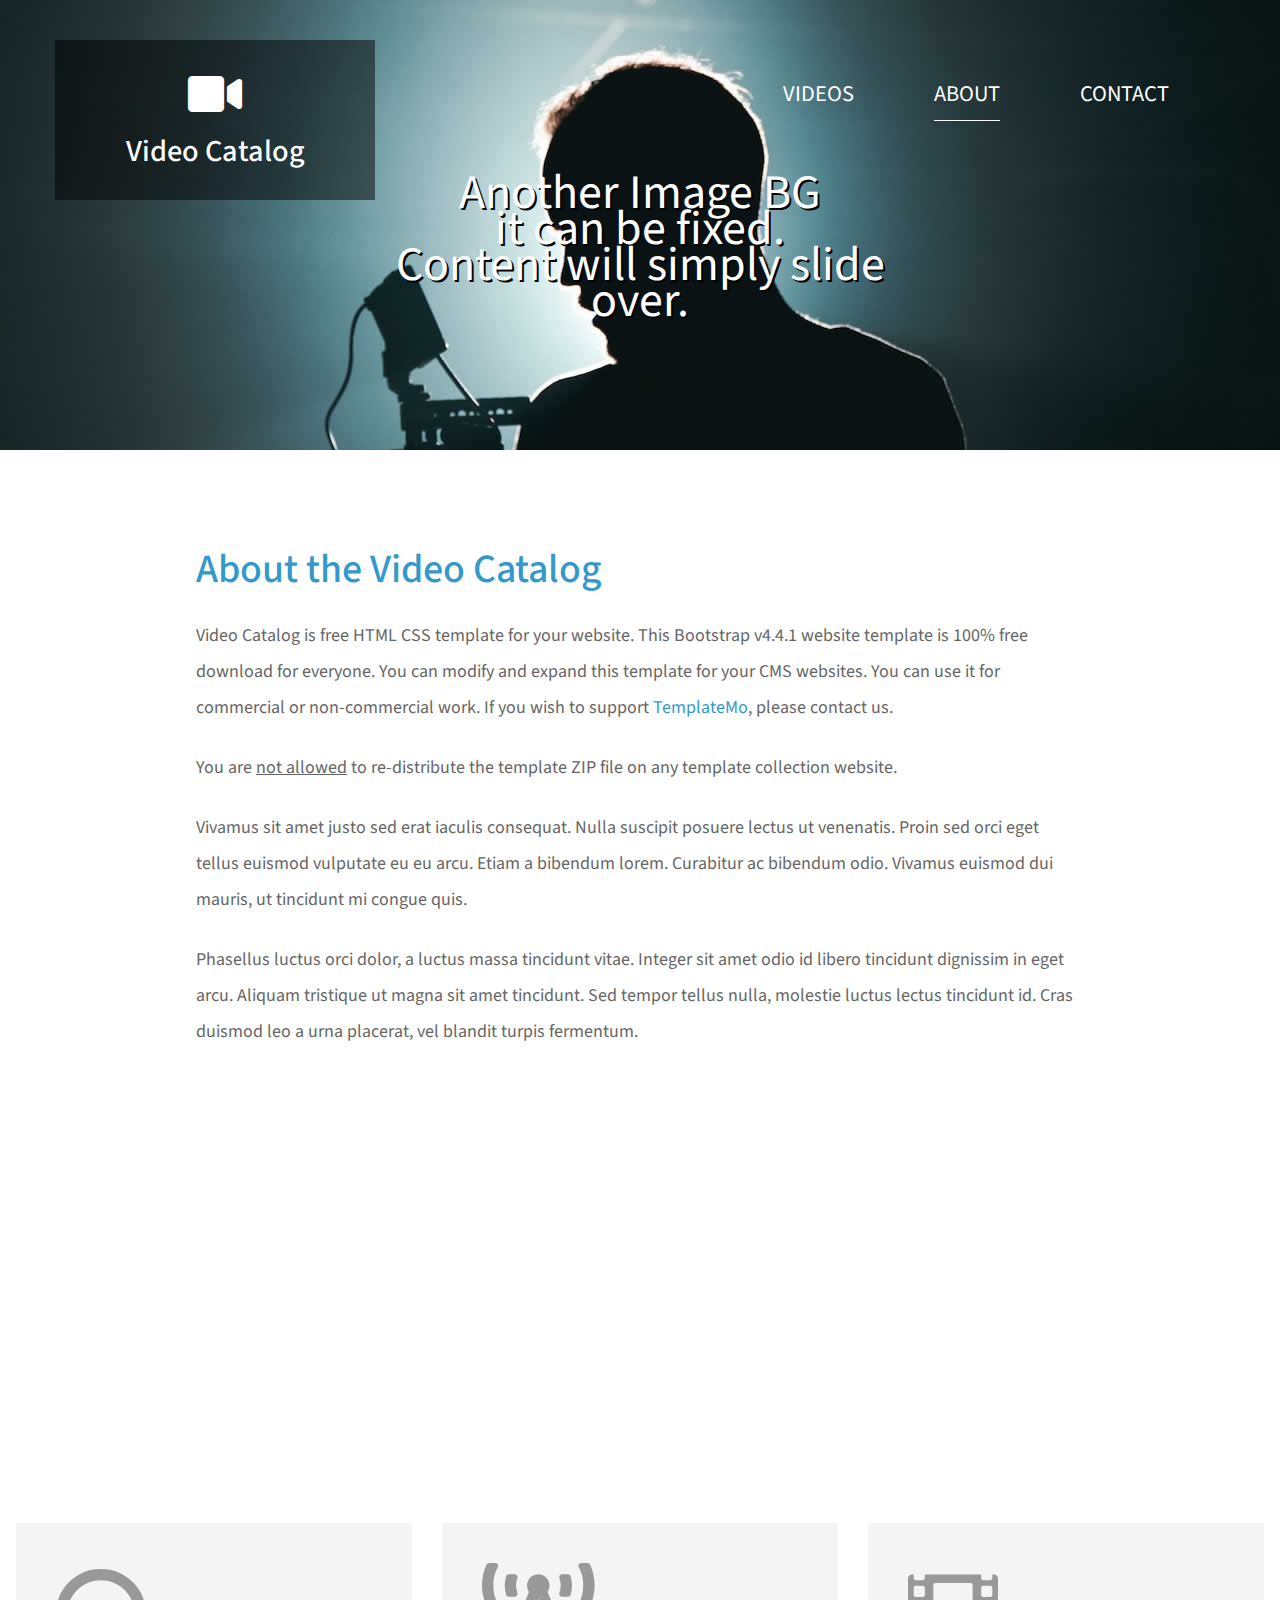
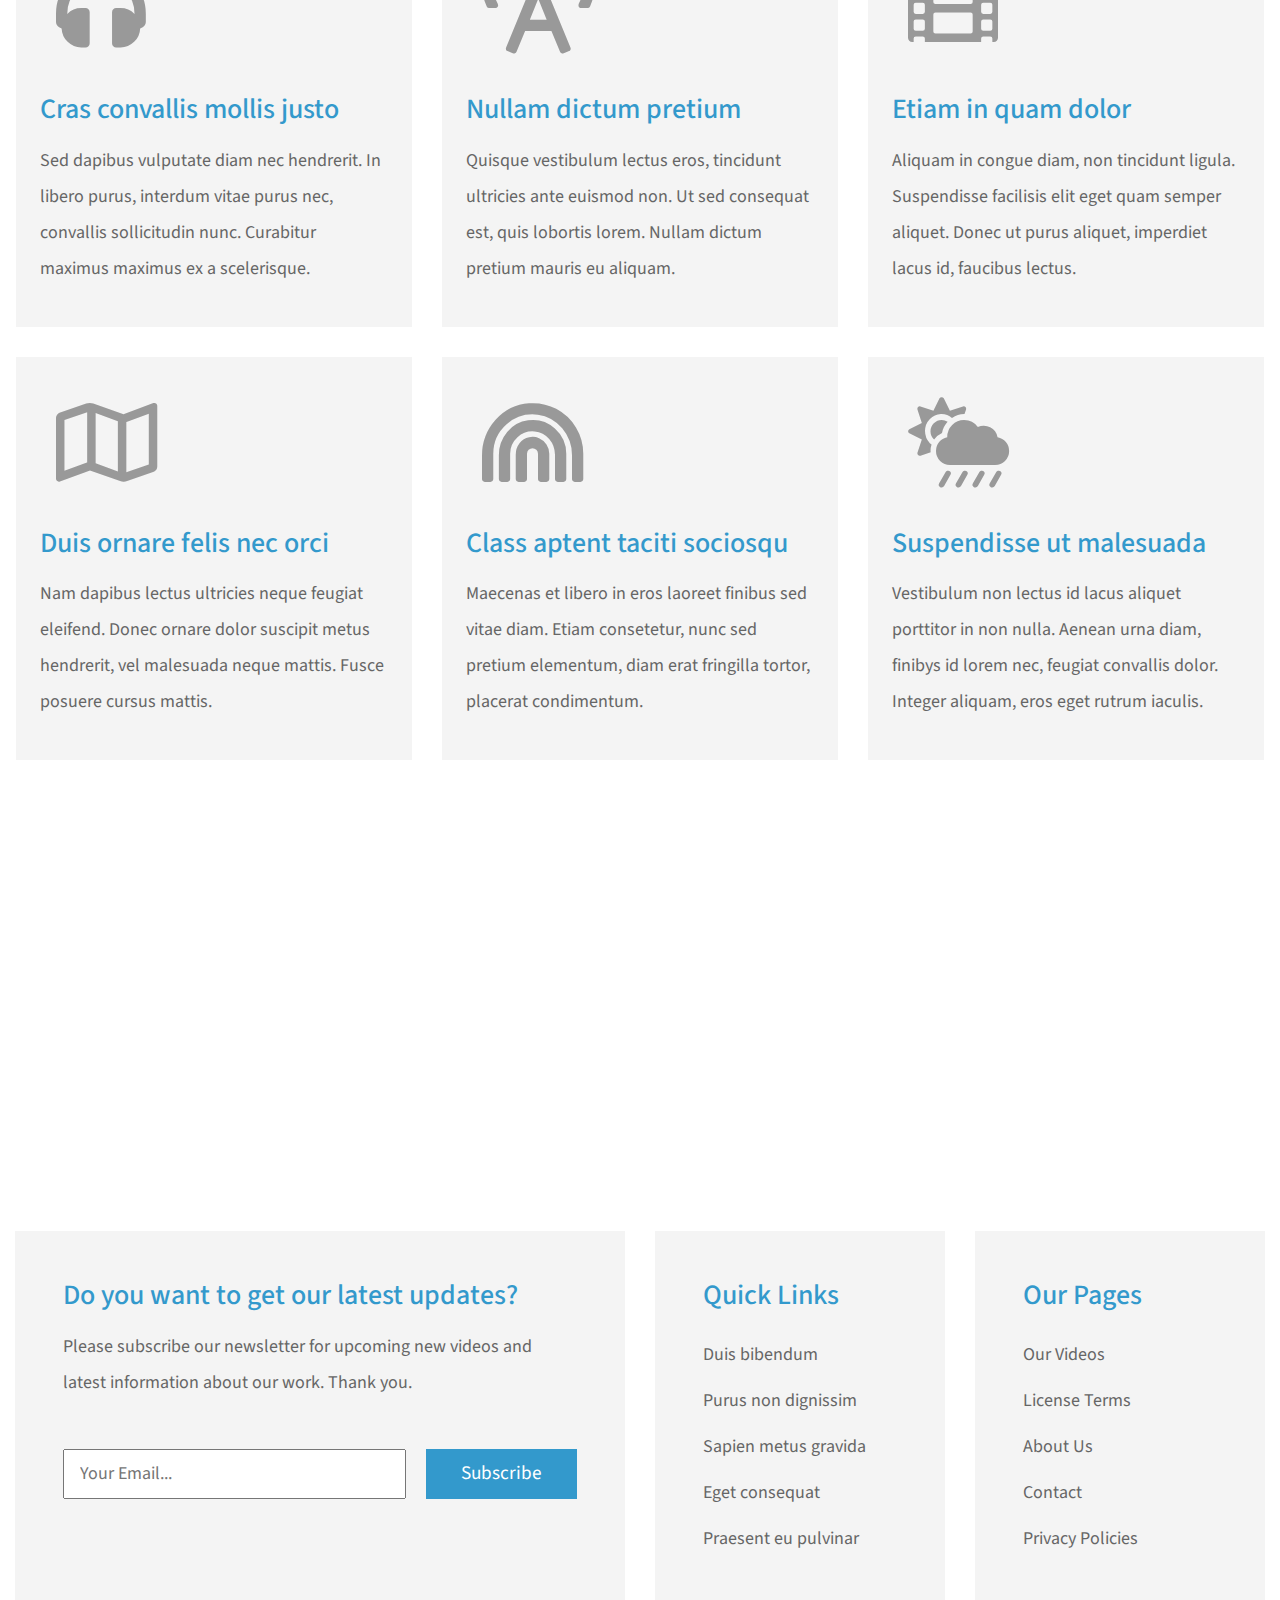
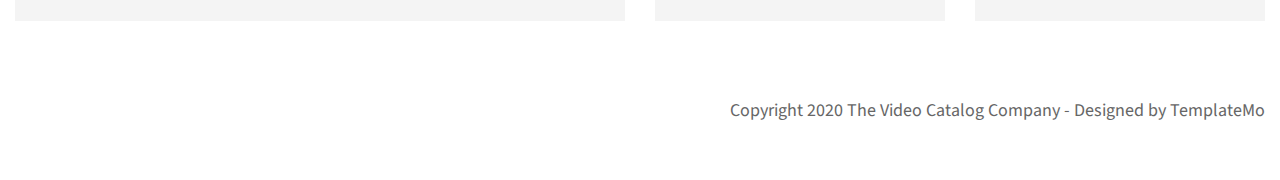
<file: about.html>
<!DOCTYPE html>
<html lang="en">
<head>
	<meta charset="UTF-8">
    <meta name="viewport" content="width=device-width, initial-scale=1.0">
    <title>Video Catalog</title>
    <link rel="stylesheet" href="fontawesome/css/all.min.css"> <!-- https://fontawesome.com/ -->
    <link href="https://fonts.googleapis.com/css2?family=Source+Sans+Pro&display=swap" rel="stylesheet">
    <!-- https://fonts.google.com/ -->
    <link rel="stylesheet" href="css/bootstrap.min.css">
    <link rel="stylesheet" href="css/templatemo-video-catalog.css">
<!--

TemplateMo 552 Video Catalog

https://templatemo.com/tm-552-video-catalog

-->
</head>
<body>
	<div class="tm-page-wrap mx-auto">
		<div class="position-relative">
			<div class="potition-absolute tm-site-header">
				<div class="container-fluid position-relative">
					<div class="row">						
                        <div class="col-7 col-md-4">
                            <a href="index.html" class="tm-bg-black text-center tm-logo-container">
                                <i class="fas fa-video tm-site-logo mb-3"></i>
                                <h1 class="tm-site-name">Video Catalog</h1>
                            </a>
                        </div>
                        <div class="col-5 col-md-8 ml-auto mr-0">
                            <div class="tm-site-nav">
                                <nav class="navbar navbar-expand-lg mr-0 ml-auto" id="tm-main-nav">
                                    <button class="navbar-toggler tm-bg-black py-2 px-3 mr-0 ml-auto collapsed" type="button"
                                        data-toggle="collapse" data-target="#navbar-nav" aria-controls="navbar-nav"
                                        aria-expanded="false" aria-label="Toggle navigation">
                                        <span>
                                            <i class="fas fa-bars tm-menu-closed-icon"></i>
                                            <i class="fas fa-times tm-menu-opened-icon"></i>
                                        </span>
                                    </button>
                                    <div class="collapse navbar-collapse tm-nav" id="navbar-nav">
                                        <ul class="navbar-nav text-uppercase">
                                            <li class="nav-item">
                                                <a class="nav-link tm-nav-link" href="index.html">Videos</a>
                                            </li>
                                            <li class="nav-item active">
                                                <a class="nav-link tm-nav-link" href="about.html">About <span class="sr-only">(current)</span></a>
                                            </li>
                                            <li class="nav-item">
                                                <a class="nav-link tm-nav-link" href="contact.html">Contact</a>
                                            </li>
                                        </ul>
                                    </div>
                                </nav>
                            </div>
                        </div>
					</div>
				</div>
			</div>
			<div class="tm-welcome-container tm-fixed-header tm-fixed-header-2">
				<div class="text-center">
					<p class="pt-5 px-3 tm-welcome-text tm-welcome-text-2 mb-1 mt-lg-0 mt-5 text-white mx-auto">Another Image BG<br>it can be fixed.<br>Content will simply slide over.</p>                	
				</div>                
            </div>

            <div id="tm-fixed-header-bg"></div> <!-- Header image -->
		</div>

		<!-- Page content -->
		<main>
			<div class="container-fluid px-0">
				<div class="mx-auto tm-content-container">					
					<div class="row mt-3 mb-5 pb-3">
						<div class="col-12">
							<div class="mx-auto tm-about-text-container px-3">
								<h2 class="tm-page-title mb-4 tm-text-primary">About the Video Catalog</h2>
								<p class="mb-4">Video Catalog is free HTML CSS template for your website. This Bootstrap v4.4.1 website template is 100% free download for everyone. You can modify and expand this template for your CMS websites. You can use it for commercial or non-commercial work. If you wish to support <a href="https://templatemo.com" class="tm-text-primary">TemplateMo</a>, please contact us.</p>
								<p class="mb-4">You are <u>not allowed</u> to re-distribute the template ZIP file on any template collection website.</p>
								<p class="mb-4">Vivamus sit amet justo sed erat iaculis consequat. Nulla suscipit posuere lectus ut venenatis. Proin sed orci eget tellus euismod vulputate eu eu arcu. Etiam a bibendum lorem. Curabitur ac bibendum odio. Vivamus euismod dui mauris, ut tincidunt mi congue quis.</p>
								<p class="mb-0">Phasellus luctus orci dolor, a luctus massa tincidunt vitae. Integer sit amet odio id libero tincidunt dignissim in eget arcu. Aliquam tristique ut magna sit amet tincidunt. Sed tempor tellus nulla, molestie luctus lectus tincidunt id. Cras duismod leo a urna placerat, vel blandit turpis fermentum.</p>	
							</div>							
						</div>						
					</div>					
				</div>

				<div class="parallax-window" data-parallax="scroll" data-image-src="img/about-2.jpg"></div>

				<div class="mx-auto tm-content-container mt-4 px-3">
					<div class="row tm-catalog-item-list mb-4">
		                <div class="col-lg-4 col-md-6 col-sm-12 tm-catalog-item">
		                    <div class="tm-bg-gray p-4">
		                        <i class="fas fa-headphones fa-5x p-3 mb-4 tm-about-icon"></i>
		                        <h3 class="tm-text-primary mb-3">Cras convallis mollis justo</h3>
		                        <p>Sed dapibus vulputate diam nec hendrerit. In libero purus, interdum vitae purus nec, convallis sollicitudin nunc. Curabitur maximus maximus ex a scelerisque.</p>
		                    </div>		                    
		                </div>
		                <div class="col-lg-4 col-md-6 col-sm-12 tm-catalog-item">
		                    <div class="tm-bg-gray p-4">
		                        <i class="fas fa-broadcast-tower fa-5x p-3 mb-4 tm-about-icon"></i>
		                        <h3 class="tm-text-primary mb-3">Nullam dictum pretium</h3>
		                        <p>Quisque vestibulum lectus eros, tincidunt ultricies ante euismod non. Ut sed consequat est, quis lobortis lorem. Nullam dictum pretium mauris eu aliquam.</p>
		                    </div>	
		                </div>
		                <div class="col-lg-4 col-md-6 col-sm-12 tm-catalog-item">
		                    <div class="tm-bg-gray p-4">
		                        <i class="fas fa-film fa-5x p-3 mb-4 tm-about-icon"></i>
		                        <h3 class="tm-text-primary mb-3">Etiam in quam dolor</h3>
		                        <p>Aliquam in congue diam, non tincidunt ligula. Suspendisse facilisis elit eget quam semper aliquet. Donec ut purus aliquet, imperdiet lacus id, faucibus lectus.</p>
		                    </div>	
		                </div>
		                <div class="col-lg-4 col-md-6 col-sm-12 tm-catalog-item">
		                    <div class="tm-bg-gray p-4">
		                        <i class="far fa-map fa-5x p-3 mb-4 tm-about-icon"></i>
		                        <h3 class="tm-text-primary mb-3">Duis ornare felis nec orci</h3>
		                        <p>Nam dapibus lectus ultricies neque feugiat eleifend. Donec ornare dolor suscipit metus hendrerit, vel malesuada neque mattis. Fusce posuere cursus mattis.</p>
		                    </div>	
		                </div>
		                <div class="col-lg-4 col-md-6 col-sm-12 tm-catalog-item">
		                    <div class="tm-bg-gray p-4">
		                        <i class="fas fa-rainbow fa-5x p-3 mb-4 tm-about-icon"></i>
		                        <h3 class="tm-text-primary mb-3">Class aptent taciti sociosqu</h3>
		                        <p>Maecenas et libero in eros laoreet finibus sed vitae diam. Etiam consetetur, nunc sed pretium elementum, diam erat fringilla tortor, placerat condimentum.</p>
		                    </div>	
		                </div>
		                <div class="col-lg-4 col-md-6 col-sm-12 tm-catalog-item">
		                    <div class="tm-bg-gray p-4">
		                        <i class="fas fa-cloud-sun-rain fa-5x p-3 mb-4 tm-about-icon"></i>
		                        <h3 class="tm-text-primary mb-3">Suspendisse ut malesuada</h3>
		                        <p>Vestibulum non lectus id lacus aliquet porttitor in non nulla. Aenean urna diam, finibys id lorem nec, feugiat convallis dolor. Integer aliquam, eros eget rutrum iaculis.</p>
		                    </div>	
		                </div>
		            </div>
				</div>

				<div class="parallax-window" data-parallax="scroll" data-image-src="img/about-3.jpg"></div>
			</div>
		</main>

		<div class="container-fluid tm-content-container mx-auto pt-5">
			<!-- Subscribe form and footer links -->
            <div class="row mt-5 pt-3">
                <div class="col-xl-6 col-lg-12 mb-4">
                    <div class="tm-bg-gray p-5 h-100">
                        <h3 class="tm-text-primary mb-3">Do you want to get our latest updates?</h3>
                        <p class="mb-5">Please subscribe our newsletter for upcoming new videos and latest information about our
                            work. Thank you.</p>
                        <form action="" method="GET" class="tm-subscribe-form">
                            <input type="text" name="email" placeholder="Your Email..." required>
                            <button type="submit" class="btn rounded-0 btn-primary tm-btn-small">Subscribe</button>
                        </form>
                    </div>
                </div>
                <div class="col-xl-3 col-lg-6 col-md-6 col-sm-6 col-12 mb-4">
                    <div class="p-5 tm-bg-gray">
                        <h3 class="tm-text-primary mb-4">Quick Links</h3>
                        <ul class="list-unstyled tm-footer-links">
                            <li><a href="#">Duis bibendum</a></li>
                            <li><a href="#">Purus non dignissim</a></li>
                            <li><a href="#">Sapien metus gravida</a></li>
                            <li><a href="#">Eget consequat</a></li>
                            <li><a href="#">Praesent eu pulvinar</a></li>
                        </ul>    
                    </div>                        
                </div>
                <div class="col-xl-3 col-lg-6 col-md-6 col-sm-6 col-12 mb-4">
                    <div class="p-5 tm-bg-gray h-100">
                        <h3 class="tm-text-primary mb-4">Our Pages</h3>
                        <ul class="list-unstyled tm-footer-links">
                            <li><a href="#">Our Videos</a></li>
                            <li><a href="#">License Terms</a></li>
                            <li><a href="#">About Us</a></li>
                            <li><a href="#">Contact</a></li>
                            <li><a href="#">Privacy Policies</a></li>
                        </ul>
                    </div>                        
                </div>
            </div> <!-- row -->

            <footer class="row pt-5">
                <div class="col-12">
                    <p class="text-right">Copyright 2020 The Video Catalog Company 
                        
                        - Designed by <a href="https://templatemo.com" rel="nofollow" target="_parent">TemplateMo</a></p>
                </div>
            </footer>
		</div>		
	</div>

	<script src="js/jquery-3.4.1.min.js"></script>
    <script src="js/bootstrap.min.js"></script>
    <script src="js/parallax.min.js"></script>
</body>
</html>
</file>
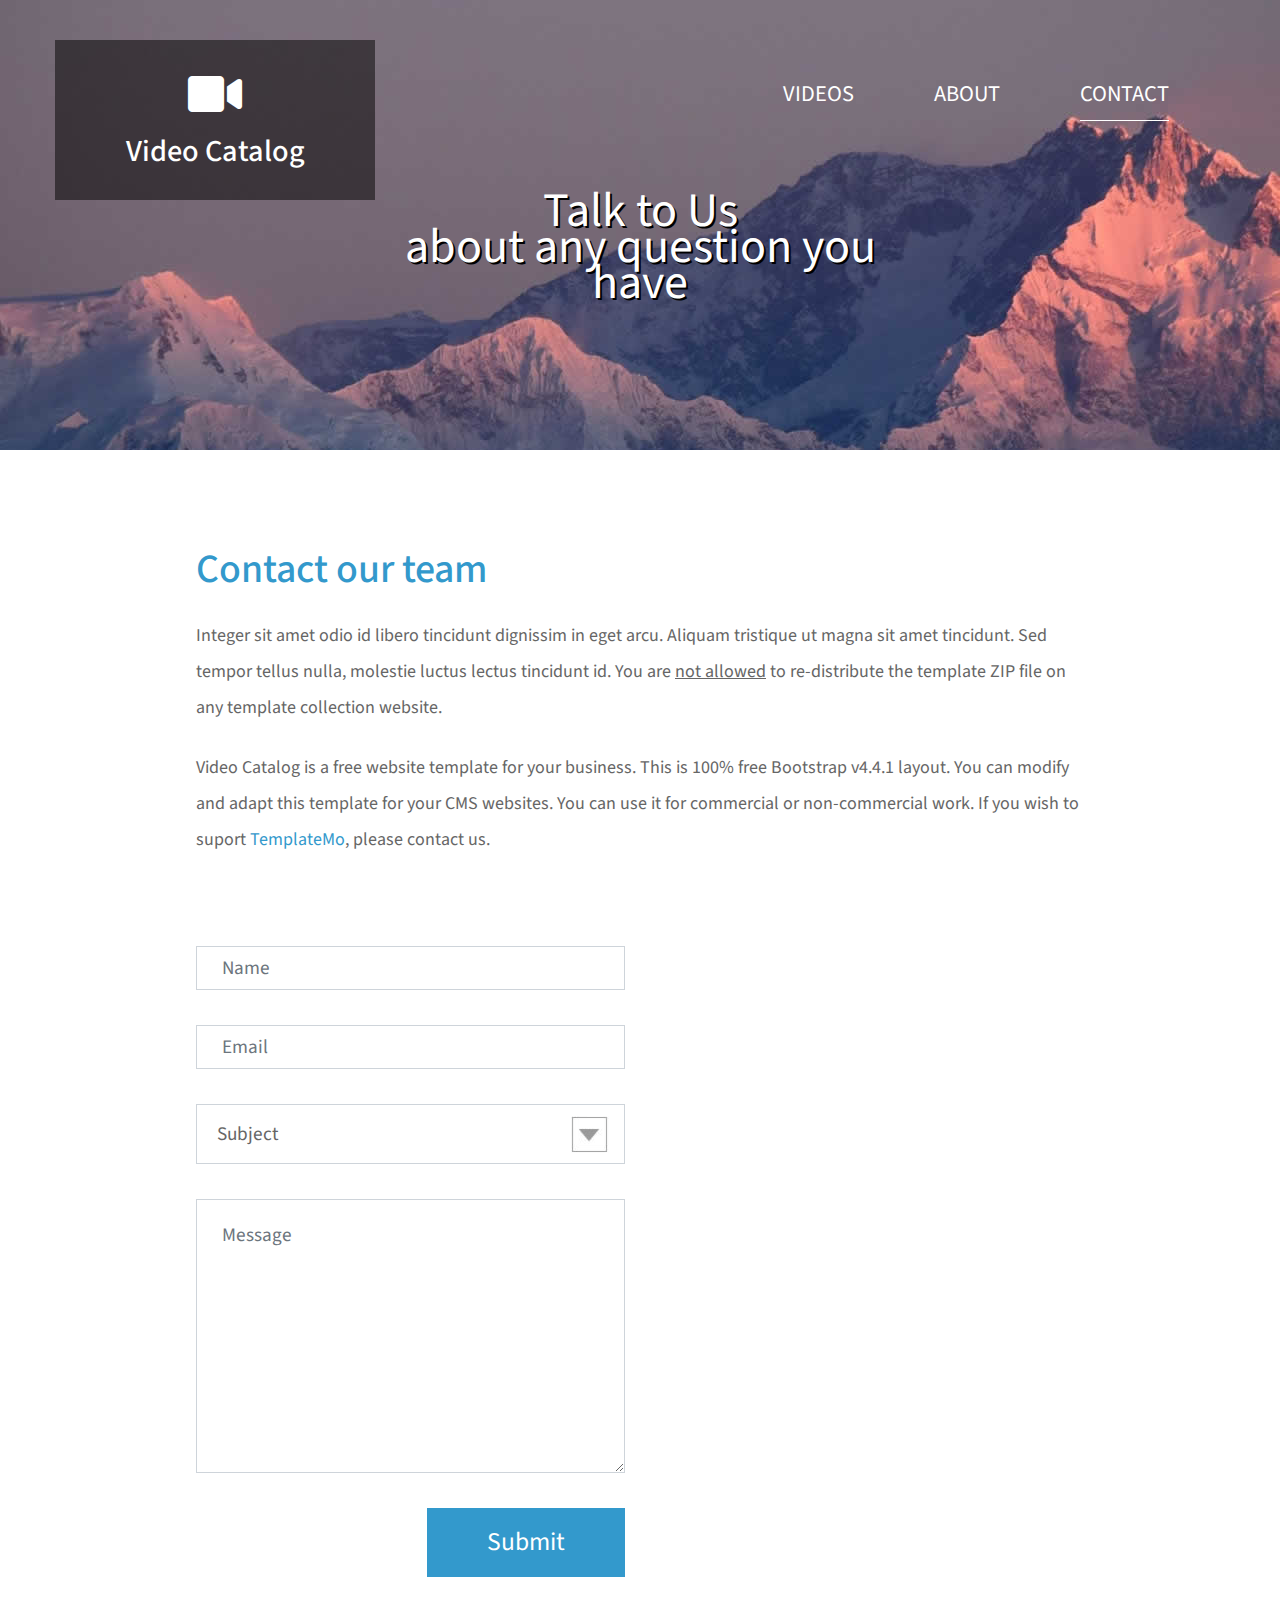
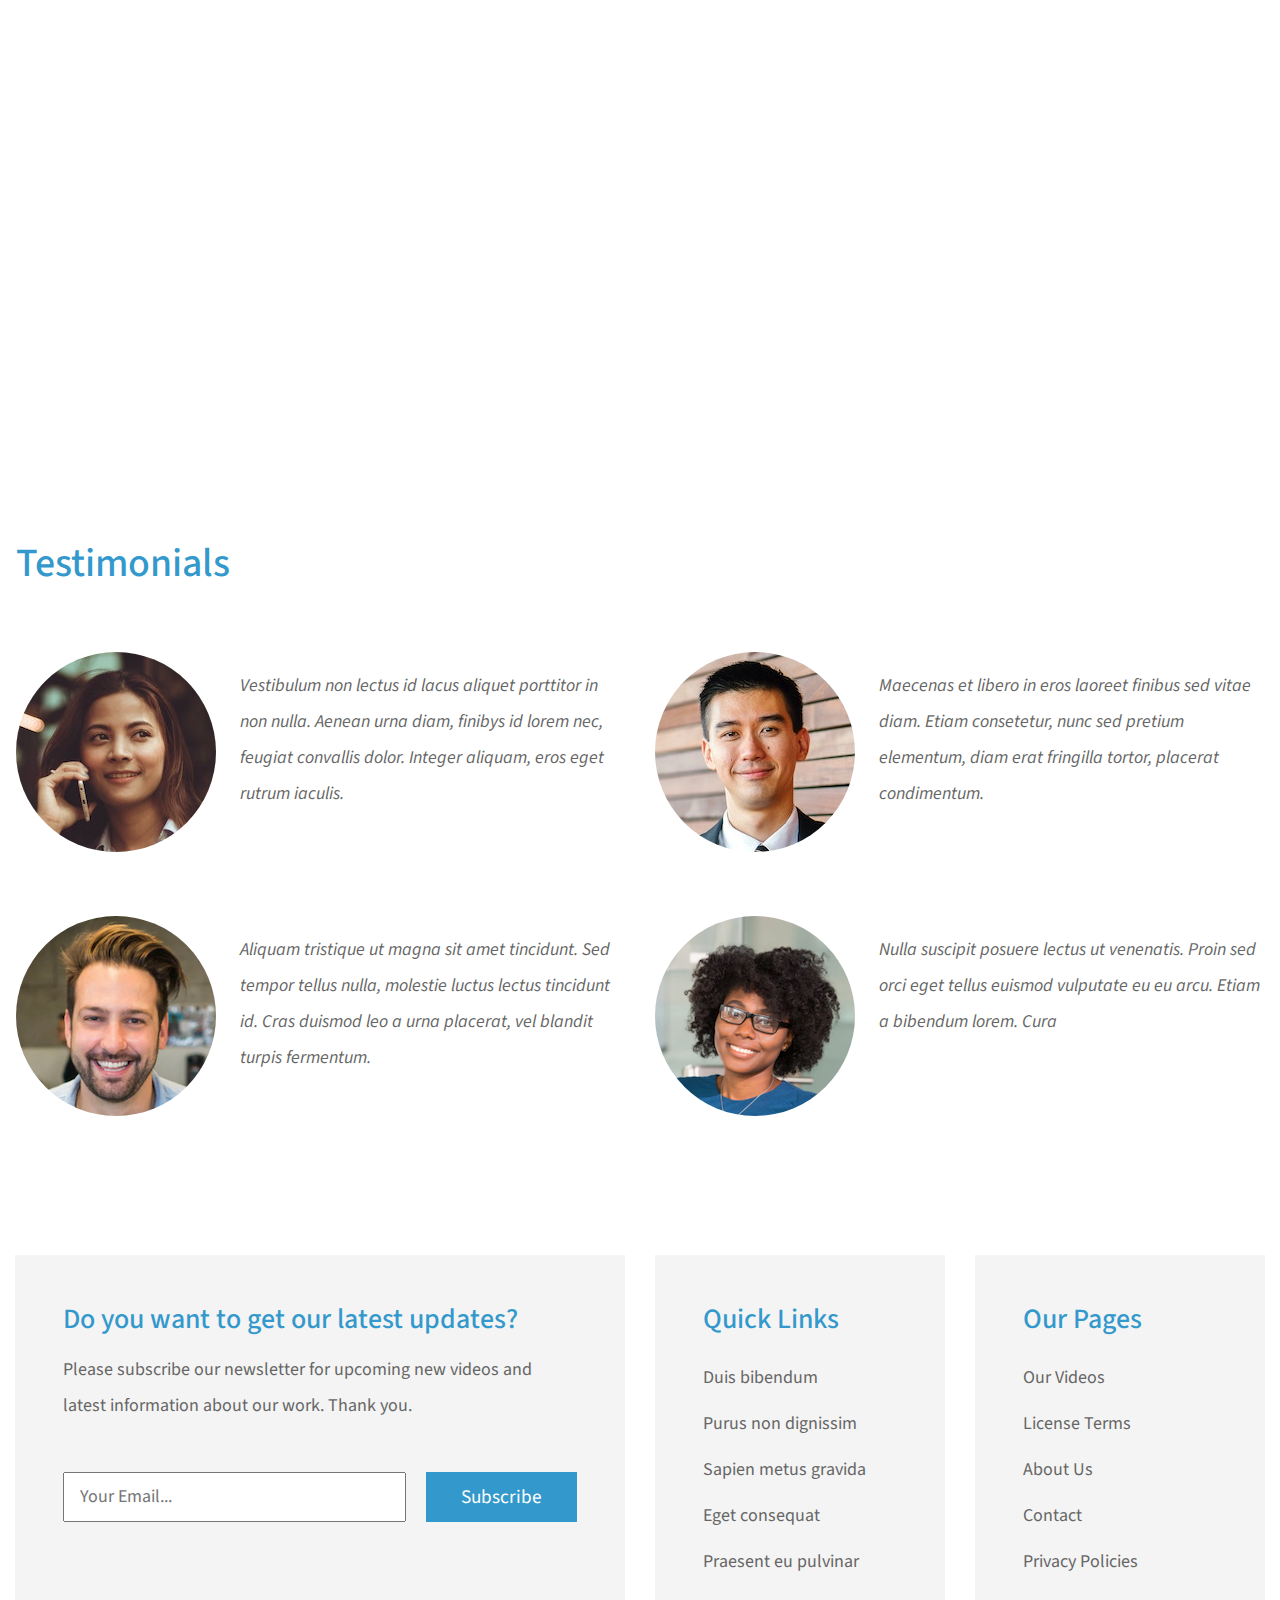
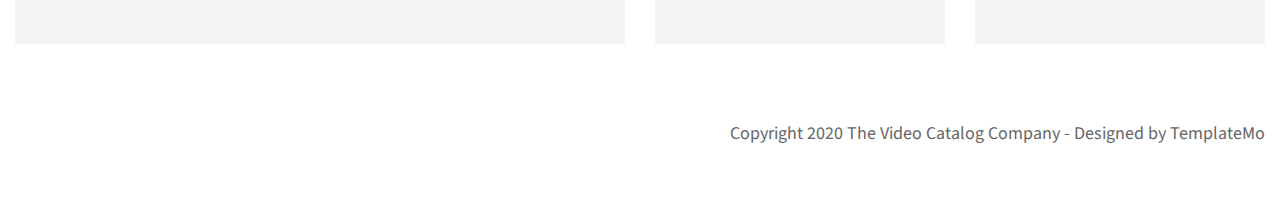
<file: contact.html>
<!DOCTYPE html>
<html lang="en">
<head>
	<meta charset="UTF-8">
    <meta name="viewport" content="width=device-width, initial-scale=1.0">
    <title>Video Catalog</title>
    <link rel="stylesheet" href="fontawesome/css/all.min.css"> <!-- https://fontawesome.com/ -->
    <link href="https://fonts.googleapis.com/css2?family=Source+Sans+Pro&display=swap" rel="stylesheet">
    <!-- https://fonts.google.com/ -->
    <link rel="stylesheet" href="css/bootstrap.min.css">
    <link rel="stylesheet" href="css/templatemo-video-catalog.css">
</head>
<!--

TemplateMo 552 Video Catalog

https://templatemo.com/tm-552-video-catalog

-->
<body>
	<div class="tm-page-wrap mx-auto">
		<div class="position-relative">
			<div class="potition-absolute tm-site-header">
				<div class="container-fluid position-relative">
					<div class="row">						
                        <div class="col-7 col-md-4">
                            <a href="index.html" class="tm-bg-black text-center tm-logo-container">
                                <i class="fas fa-video tm-site-logo mb-3"></i>
                                <h1 class="tm-site-name">Video Catalog</h1>
                            </a>
                        </div>
                        <div class="col-5 col-md-8 ml-auto mr-0">
                            <div class="tm-site-nav">
                                <nav class="navbar navbar-expand-lg mr-0 ml-auto" id="tm-main-nav">
                                    <button class="navbar-toggler tm-bg-black py-2 px-3 mr-0 ml-auto collapsed" type="button"
                                        data-toggle="collapse" data-target="#navbar-nav" aria-controls="navbar-nav"
                                        aria-expanded="false" aria-label="Toggle navigation">
                                        <span>
                                            <i class="fas fa-bars tm-menu-closed-icon"></i>
                                            <i class="fas fa-times tm-menu-opened-icon"></i>
                                        </span>
                                    </button>
                                    <div class="collapse navbar-collapse tm-nav" id="navbar-nav">
                                        <ul class="navbar-nav text-uppercase">
                                            <li class="nav-item">
                                                <a class="nav-link tm-nav-link" href="index.html">Videos</a>
                                            </li>
                                            <li class="nav-item">
                                                <a class="nav-link tm-nav-link" href="about.html">About</a>
                                            </li>
                                            <li class="nav-item active">
                                                <a class="nav-link tm-nav-link" href="contact.html">Contact <span class="sr-only">(current)</span></a>
                                            </li>
                                        </ul>
                                    </div>
                                </nav>
                            </div>
                        </div>
					</div>
				</div>
			</div>
			<div class="tm-welcome-container tm-fixed-header tm-fixed-header-3">
				<div class="text-center">
					<p class="pt-5 px-3 tm-welcome-text tm-welcome-text-2 mb-1 mt-lg-0 mt-5 text-white mx-auto">
                        Talk to Us<br>about any question you have
                    </p>                	
				</div>                
            </div>

            <div id="tm-fixed-header-bg"></div> <!-- Header image -->
		</div>

		<!-- Page content -->
		<main>
			<div class="container-fluid px-0">
				<div class="mx-auto tm-content-container">					
					<div class="row mt-3 mb-5 pb-3">
						<div class="col-12">
							<div class="mx-auto tm-about-text-container px-3">
								<h2 class="tm-page-title mb-4 tm-text-primary">Contact our team</h2>
                                <p class="mb-4">
                                    Integer sit amet odio id libero tincidunt dignissim in eget arcu. Aliquam tristique ut magna sit amet tincidunt. Sed tempor tellus nulla, molestie luctus lectus tincidunt id. You are <u>not allowed</u> to re-distribute the template ZIP file on any template collection website.
                                </p>
                                <p class="mb-4">Video Catalog is a free website template for your business. This is 100% free Bootstrap v4.4.1 layout. You can modify and adapt this template for your CMS websites. You can use it for commercial or non-commercial work. If you wish to suport <a rel="nofollow" target="_parent" href="https://templatemo.com" class="tm-text-primary">TemplateMo</a>, please contact us.</p>
							</div>							
						</div>						
					</div>
                    <div class="mx-auto pb-3 tm-about-text-container px-3">
                        <div class="row">
                            <div class="col-lg-6 mb-5">
                                <form id="contact-form" action="" method="POST" class="tm-contact-form">
                                  <div class="form-group">
                                    <input type="text" name="name" class="form-control rounded-0" placeholder="Name" required="" />
                                  </div>
                                  <div class="form-group">
                                    <input type="email" name="email" class="form-control rounded-0" placeholder="Email" required="" />
                                  </div>
                                  <div class="form-group">
                                    <select class="form-control" id="contact-select" name="inquiry">
                                      <option value="-">Subject</option>
                                      <option value="sales">Sales &amp; Marketing</option>
                                      <option value="creative">Creative Design</option>
                                      <option value="uiux">UI / UX</option>
                                    </select>
                                  </div>
                                  <div class="form-group">
                                    <textarea rows="8" name="message" class="form-control rounded-0" placeholder="Message"
                                              required=""></textarea>
                                  </div>

                                  <div class="form-group mb-0">
                                    <button type="submit" class="btn btn-primary rounded-0 d-block ml-auto mr-0 tm-btn-animate tm-btn-submit tm-icon-submit"><span>Submit</span></button>
                                  </div>
                                </form>    
                            </div>
                            <div class="col-lg-6">
                                <div class="mapouter mb-60">
                                    <div class="gmap_canvas">
                                        <iframe width="100%" height="520" id="gmap_canvas"
                                            src="https://maps.google.com/maps?q=Av.+L%C3%BAcio+Costa,+Rio+de+Janeiro+-+RJ,+Brazil&t=&z=13&ie=UTF8&iwloc=&output=embed"
                                            frameborder="0" scrolling="no" marginheight="0" marginwidth="0"></iframe>
                                    </div>
                                </div>
                            </div>
                        </div>  
                    </div>                                      			
				</div>

				<div class="parallax-window parallax-window-2" data-parallax="scroll" data-image-src="img/contact-2.jpg"></div>

				<div class="mx-auto tm-content-container mt-4 px-3 mb-3">
                    <div class="row">
                        <div class="col-12">
                            <h2 class="tm-page-title mb-5 tm-text-primary">Testimonials</h2>    
                        </div>                        
                    </div>
					<div class="row">
		                <div class="col-lg-6 mb-5 pt-3">
		                    <div class="media tm-testimonial">
                                <img class="mr-4 rounded-circle img-fluid" src="img/testimonial-1.jpg" alt="Generic placeholder image">
                                <p class="media-body pt-3 tm-testimonial-text">
                                    Vestibulum non lectus id lacus aliquet porttitor in non nulla. Aenean urna diam, finibys id lorem nec, feugiat convallis dolor. Integer aliquam, eros eget rutrum iaculis.    
                                </p>                              
                            </div>              
		                </div>
		                <div class="col-lg-6 mb-5 pt-3">
                              <div class="media tm-testimonial">
                              <img class="mr-4 rounded-circle img-fluid" src="img/testimonial-2.jpg" alt="Generic placeholder image">
                              <p class="media-body pt-3 tm-testimonial-text">
                                Maecenas et libero in eros laoreet finibus sed vitae diam. Etiam consetetur, nunc sed pretium elementum, diam erat fringilla tortor, placerat condimentum.
                              </p>
                            </div>                                    
                        </div>
                        <div class="col-lg-6 mb-5 pt-3">
                            <div class="media tm-testimonial">
                              <img class="mr-4 rounded-circle img-fluid" src="img/testimonial-3.png" alt="Generic placeholder image">
                              <p class="media-body pt-3 tm-testimonial-text">
                                Aliquam tristique ut magna sit amet tincidunt. Sed tempor tellus nulla, molestie luctus lectus tincidunt id. Cras duismod leo a urna placerat, vel blandit turpis fermentum.
                              </p>
                            </div>                  
                        </div>
                        <div class="col-lg-6 mb-5 pt-3">
                            <div class="media tm-testimonial">
                              <img class="mr-4 rounded-circle img-fluid" src="img/testimonial-4.png" alt="Generic placeholder image">
                              <p class="media-body pt-3 tm-testimonial-text">
                                Nulla suscipit posuere lectus ut venenatis. Proin sed orci eget tellus euismod vulputate eu eu arcu. Etiam a bibendum lorem. Cura
                              </p>
                            </div>                  
                        </div>
		            </div>
				</div>
			</div>
		</main>

		<div class="container-fluid tm-content-container mx-auto pt-4">
			<!-- Subscribe form and footer links -->
            <div class="row pt-3">
                <div class="col-xl-6 col-lg-12 mb-4">
                    <div class="tm-bg-gray p-5 h-100">
                        <h3 class="tm-text-primary mb-3">Do you want to get our latest updates?</h3>
                        <p class="mb-5">Please subscribe our newsletter for upcoming new videos and latest information about our
                            work. Thank you.</p>
                        <form action="" method="GET" class="tm-subscribe-form">
                            <input type="text" name="email" placeholder="Your Email..." required>
                            <button type="submit" class="btn rounded-0 btn-primary tm-btn-small">Subscribe</button>
                        </form>
                    </div>
                </div>
                <div class="col-xl-3 col-lg-6 col-md-6 col-sm-6 col-12 mb-4">
                    <div class="p-5 tm-bg-gray">
                        <h3 class="tm-text-primary mb-4">Quick Links</h3>
                        <ul class="list-unstyled tm-footer-links">
                            <li><a href="#">Duis bibendum</a></li>
                            <li><a href="#">Purus non dignissim</a></li>
                            <li><a href="#">Sapien metus gravida</a></li>
                            <li><a href="#">Eget consequat</a></li>
                            <li><a href="#">Praesent eu pulvinar</a></li>
                        </ul>    
                    </div>                        
                </div>
                <div class="col-xl-3 col-lg-6 col-md-6 col-sm-6 col-12 mb-4">
                    <div class="p-5 tm-bg-gray h-100">
                        <h3 class="tm-text-primary mb-4">Our Pages</h3>
                        <ul class="list-unstyled tm-footer-links">
                            <li><a href="#">Our Videos</a></li>
                            <li><a href="#">License Terms</a></li>
                            <li><a href="#">About Us</a></li>
                            <li><a href="#">Contact</a></li>
                            <li><a href="#">Privacy Policies</a></li>
                        </ul>
                    </div>                        
                </div>
            </div> <!-- row -->

            <footer class="row pt-5">
                <div class="col-12">
                    <p class="text-right">Copyright 2020 The Video Catalog Company 
                        
                        - Designed by <a href="https://templatemo.com" rel="nofollow" target="_parent">TemplateMo</a></p>
                </div>
            </footer>
		</div>		
	</div>

	<script src="js/jquery-3.4.1.min.js"></script>
    <script src="js/bootstrap.min.js"></script>
    <script src="js/parallax.min.js"></script>    
</body>
</html>
</file>
<file: css/templatemo-video-catalog.css>
/*

TemplateMo 552 Video Catalog

https://templatemo.com/tm-552-video-catalog

*/

html { scroll-behavior: smooth; overflow-x: hidden; }

body {
    margin: 0;
    padding: 0;
    font-family: 'Source Sans Pro', sans-serif;
    font-size: 18px;
    line-height: 2em;
    overflow-x: hidden;
}

a {
    transition: all 0.3s ease;
    color: #666;
}

a:hover {
    color: #29BBCC;
    text-decoration: none;
}

h2, p { color: #666666; }

.tm-site-header {
    position: absolute;
    z-index: 1000;
    width: 100%;
    top: 0;
    left: 0;
    padding: 40px;
}

img.rright { transform: rotate(90deg) }

.tm-logo-container {
    display: block;
    padding: 30px;
    width: 320px;
    height: 160px;
}

.tm-site-logo { font-size: 3rem; }
.tm-site-name { font-size: 1.9rem; }

#tm-video-container {
    max-height: 720px;
    overflow: hidden;
    background-color: #333;
}

#tm-video {
    width: 100%;
    height: auto;
}

.tm-bg-black {
    background-color: rgba(0,0,0,0.5);
    color: white;
}

.tm-bg-gray { background-color: #F4F4F4; }
.tm-text-primary { color: #3399CC; }
.tm-text-secondary { color: #3CAFAF; }

.tm-nav-link {
    color: white;
    font-size: 1.4rem;    
}

#tm-main-nav .nav-item .nav-link { border-bottom: 1px solid transparent; }

#tm-main-nav .nav-item.active .nav-link,
#tm-main-nav .nav-item:hover .nav-link {
    border-bottom: 1px solid white;
    color: white;
}

.tm-welcome-container {
    position: absolute;
    width: 100%;
    height: 100%;
    display: flex;
    justify-content: center;
    flex-direction: column;
    z-index: 999;
}

.tm-welcome-container-inner { margin-top: 100px; }
.tm-welcome-text { font-size: 3rem; text-shadow: 2px 2px #000000;}

.btn {
    padding: 15px 60px;
    font-size: 1.6rem;
    border: none;
    cursor: pointer;
}

.btn-primary { background-color: #3399CC; }
.btn-primary:hover { background-color: #1674a0; }

/*
    Button hover effect: https://tympanus.net/Development/CreativeButtons/
*/

.tm-btn-animate {
    position: relative;
    overflow: hidden;
    -webkit-backface-visibility: hidden;
    -moz-backface-visibility: hidden;
    backface-visibility: hidden;
    transition: all 0.3s ease;
}

.tm-btn-animate:before {
    left: 0;
    top: -100%;
    position: absolute;
    height: 100%;
    width: 100%;
    line-height: 2.5;
    -webkit-transition: all 0.3s;
    -moz-transition: all 0.3s;
    transition: all 0.3s;
    font-family: "Font Awesome 5 Free";
    font-style: normal;
    font-weight: 900;
    line-height: 1;
    -webkit-font-smoothing: antialiased;
}

.tm-btn-animate:after {
    content: '';
    position: absolute;
    z-index: -1;
    -webkit-transition: all 0.3s;
    -moz-transition: all 0.3s;
    transition: all 0.3s;
}

.tm-btn-animate:hover:before { top: 13px; }

.tm-btn-animate span {
    display: inline-block;
    width: 100%;
    height: 100%;
    -webkit-transition: all 0.3s;
    -webkit-backface-visibility: hidden;
    -moz-transition: all 0.3s;
    -moz-backface-visibility: hidden;
    transition: all 0.3s;
    backface-visibility: hidden;
}

.tm-btn-animate:hover span {
    -webkit-transform: translateY(300%);
    -moz-transform: translateY(300%);
    -ms-transform: translateY(300%);
    transform: translateY(300%);
}

.tm-btn-cta {
    color: white;
    background-color: rgba(0,0,0,0.5);
}

.tm-btn-cta:before { font-size: 180%; }
.tm-btn-download:before { font-size: 120%; }
.tm-btn-submit:before { font-size: 120%; }
.tm-icon-down:before { content: '\f078'; }
.tm-icon-download:before { content: '\f019'; }
.tm-icon-submit:before { content: '\f1d8'; }
.tm-icon-submit:hover:before { top: 18px; }
.tm-btn-cta:hover { color: white; }

.tm-btn-download:hover,
.tm-btn-download:focus,
.tm-btn-submit:hover,
.tm-btn-submit:focus {
    color: white;
    background-color: #3399CC;
}

.tm-btn-download span { padding-top: 10px; }
.tm-btn-small { 
    padding: 10.5px 35px;
    font-size: 1.2rem; 
}

#tm-video-control-button {
    position: absolute;
    bottom: 20px;
    right: 20px;
    z-index: 1000;
}

.tm-content-container {
    max-width: 1422px;
    padding-top: 80px;
    padding-bottom: 35px;
}

.tm-page-title { font-size: 2.5rem; }
.tm-catalog-item-list-2 {
padding: 15px; }

.tm-catalog-item {
    max-width: 462px;
    display: flex;
    flex-direction: column;
    margin-bottom: 64px;
}

.tm-thumbnail-container { overflow: hidden; }
.tm-thumbnail-container img { transition: all 0.3s ease; }
.tm-thumbnail-container:hover img { transform: scale(1.2) rotate(5deg); }

.tm-img-overlay {
    top: 0;
    left: 0;
    width: 100%;
    height: 100%;
    display: flex;
    align-items: center;
    justify-content: center;
    background-color: rgba(0,0,0,0.4);
    cursor: pointer;
    transition: all 0.3s ease: ;
}

.tm-overlay-icon {
    color: #a7a7a7;
    opacity: 1;
    font-size: 2rem;
    padding: 10px 15px;
    background-color: rgba(0,0,0,0.5);
    border-radius: 50%;
    width: 70px;
    height: 70px;
    display: flex;
    align-items: center;
    justify-content: center;
    padding-right: 8px;
    z-index: 1002;
    transition: all 0.3s ease;  
}

.tm-img-overlay:hover { background-color: transparent; }
.tm-img-overlay:hover .tm-overlay-icon { opacity: 0; }
.tm-catalog-item-description { flex: 1; }

.tm-categories-container {
    display: flex;
    align-items: center;
}

.tm-categories-text { margin-right: 16px; }
.tm-category-list { font-size: 1.75rem; }
.tm-category-item { margin: 16px; }

.tm-category-link {
    color: #3399CC;
    padding: 10px;
    border-bottom: 3px solid transparent;
}

.tm-category-link.active,
.tm-category-link:hover {
    border-bottom: 3px solid #3399CC;
    color: #3399CC;
}

.tm-paging-link {
    background-color: #F4F4F4;
    margin-right: 12px;
    font-size: 1.5rem;
    width: 60px;
    height: 60px;
    display: flex;
    align-items: center;
    justify-content: center;
}

.nav-item.active > .tm-paging-link,
.nav-item:hover > .tm-paging-link {
    background-color: #CCC;
    color: #666666;
}

.tm-subscribe-form { 
    display: flex; 
    align-items: center;
}

.tm-subscribe-form > input {
    padding: 5px 15px;
    margin-right: 20px;
    flex: 1;
    max-width: 382px;
}

.tm-footer-links > li { margin-bottom: 10px; }

/*Video detail page*/

.tm-video-title { font-size: 2.5rem; }
.tm-share-box { 
    font-size: 1.4rem; 
    padding: 3rem;
}
.tm-share-box-title { font-size: 1.4rem; }

.tm-bg-white {
    background-color: white;
    border: 1px solid #CDCECF;
    border-radius: 5px;
}

.tm-share-button {
    width: 52px;
    height: 52px;
    display: flex;
    align-items: center;
    justify-content: center;
    margin-right: 24px;
}

.tm-share-button:last-child { margin-right: 0; }
.tm-text-link { color: #3399CC; }

.tm-likes-box,
.tm-btn-download {
    width: 280px;
    height: 60px;
}

.tm-likes-box { padding-top: 12px; }
.tm-video-description-box { max-width: 920px; }
.tm-text-gray { color: #6F7071; }

.tm-fixed-header {
    background-position: center;
    background-repeat: no-repeat;
    background-attachment: fixed;
    background-size: cover;    
    background-color: #666;
}

#tm-fixed-header-bg { height: 450px; }
.tm-fixed-header-1 { background-image: url(../img/video-detail-1.jpg); }
.tm-fixed-header-2 { background-image: url(../img/about-1.jpg); }
.tm-fixed-header-3 { background-image: url(../img/contact-1.jpg); }

video {
  width: 100%;
  height: auto;
}

.fa-facebook { color: #3b5998; }
.fa-twitter { color: #00acee; }
.fa-pinterest { color: #c8232c; }
.tm-liked-icon { display: none; }
.tm-not-liked-icon { display: inline-block; }
.tm-liked-icon, .tm-not-liked-icon { margin-top: 3px; }
.tm-liked .tm-liked-icon { display: inline-block; }
.tm-liked .tm-not-liked-icon { display: none; }
.tm-welcome-text-2 { max-width: 575px; }
.tm-share-button:hover { background-color: #e9ecef; }

/*About*/
.tm-about-text-container { max-width: 920px; }

.parallax-window {
    min-height: 270px;
    background: transparent;
}

.parallax-window-2 {
    min-height: 360px;
}

.tm-about-icon {
    color: #999;
}

/* Contact */
.mapouter{
    position:relative;
    text-align:right;
    height:540px;
    width:100%;
}

.gmap_canvas {
    overflow:hidden;
    background:none!important;
    height:540px;
    width:100%;
}

.form-control {
    font-size: 1.2rem;
    padding: 21px 25px;
}

.form-group {
    margin-bottom: 35px;
}

#contact-select {
    height: 60px;
    border-radius: 0;
}

#contact-select:not([multiple]) {
  -webkit-appearance: none;
  -moz-appearance: none;
  background-position: right 15px center;
  background-repeat: no-repeat;
  background-image: url(../img/select-arrow.png);
  padding: 14px 20px;
  padding-right: 20px;
  color: #666;
}
.tm-testimonial-text {
    max-width: 420px;
    font-style: italic;
}

@media (min-width: 992px) {
    #tm-main-nav .nav-item { margin: 20px 40px; }
    .navbar-expand-lg .navbar-nav .nav-link { padding: 8px 0px; }
    .navbar-expand-lg .navbar-collapse { justify-content: flex-end; }
}

@media (max-width: 1419px) {
    .tm-catalog-item { margin-bottom: 30px; }
}

@media (max-width: 991px) {
    .navbar {
        max-width: 220px;
        position: absolute;
        top: 0;
        right: 0;
        padding: 0;
    }
    
    .navbar-collapse {
        background-color: rgba(0,0,0,0.5);
        border-radius: 5px;
        border-top-right-radius: 0;
        padding: 10px 15px;
    }

    .nav-item { margin-bottom: 10px; }

    .navbar-toggler {
        border-bottom-left-radius: 0;
        border-bottom-right-radius: 0;
        width: 52px;
        height: 40px;
    }

    .navbar-toggler.collapsed {
        border-bottom-left-radius: .25rem;
        border-bottom-right-radius: .25rem;   
    }

    .navbar-toggler i.tm-menu-opened-icon { display: block; }
    .navbar-toggler i.tm-menu-closed-icon { display: none; }
    .navbar-toggler.collapsed i.tm-menu-opened-icon { display: none; }
    .navbar-toggler.collapsed i.tm-menu-closed-icon { display: block; }
    .tm-welcome-container-inner { margin-top: 150px; }
    .tm-welcome-text { font-size: 1.4rem; }

    #tm-video {
        width: 888px;
        height: 500px;
    }

    .tm-logo-container {
        height: 160px;
        width: 250px;
    }

    .tm-site-header { padding: 20px; }
    .tm-catalog-item-list { max-width: 924px; }
    .tm-share-box { max-width: 400px; }
}

@media (max-width: 879px) {
    .tm-categories-container {
        flex-direction: column;
        align-items: flex-start;
    }
}

@media (max-width: 640px) {
    .tm-subscribe-form { 
        flex-direction: column; 
        align-items: stretch;
    }

    .tm-subscribe-form > input {
       max-width: 100%;
    }

    .tm-subscribe-form input {
        margin-right: 0;
        margin-bottom: 15px;
    }

    .tm-share-box {
        padding-left: 1.5rem;
        padding-right: 1.5rem;
    }
}

@media (max-width: 419px) {
    .tm-testimonial {
        flex-direction: column;
    }
}
</file>
